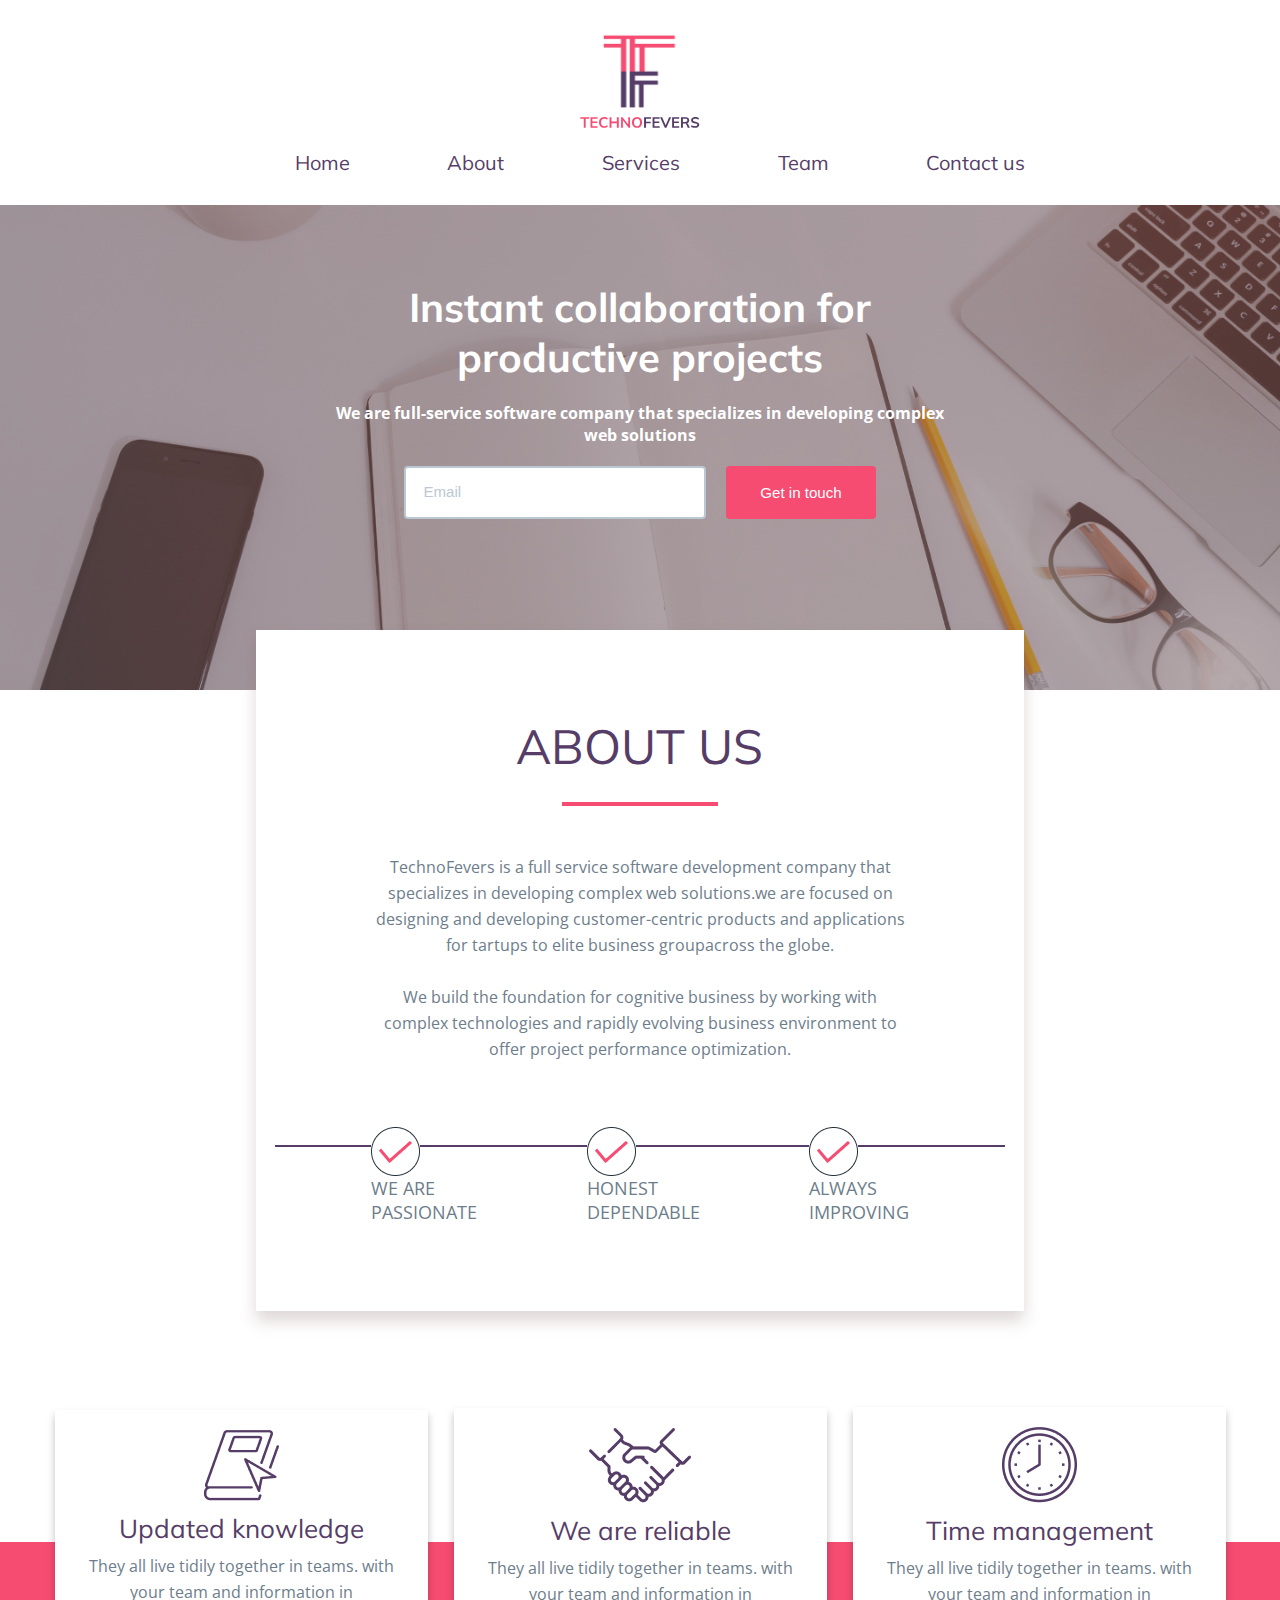
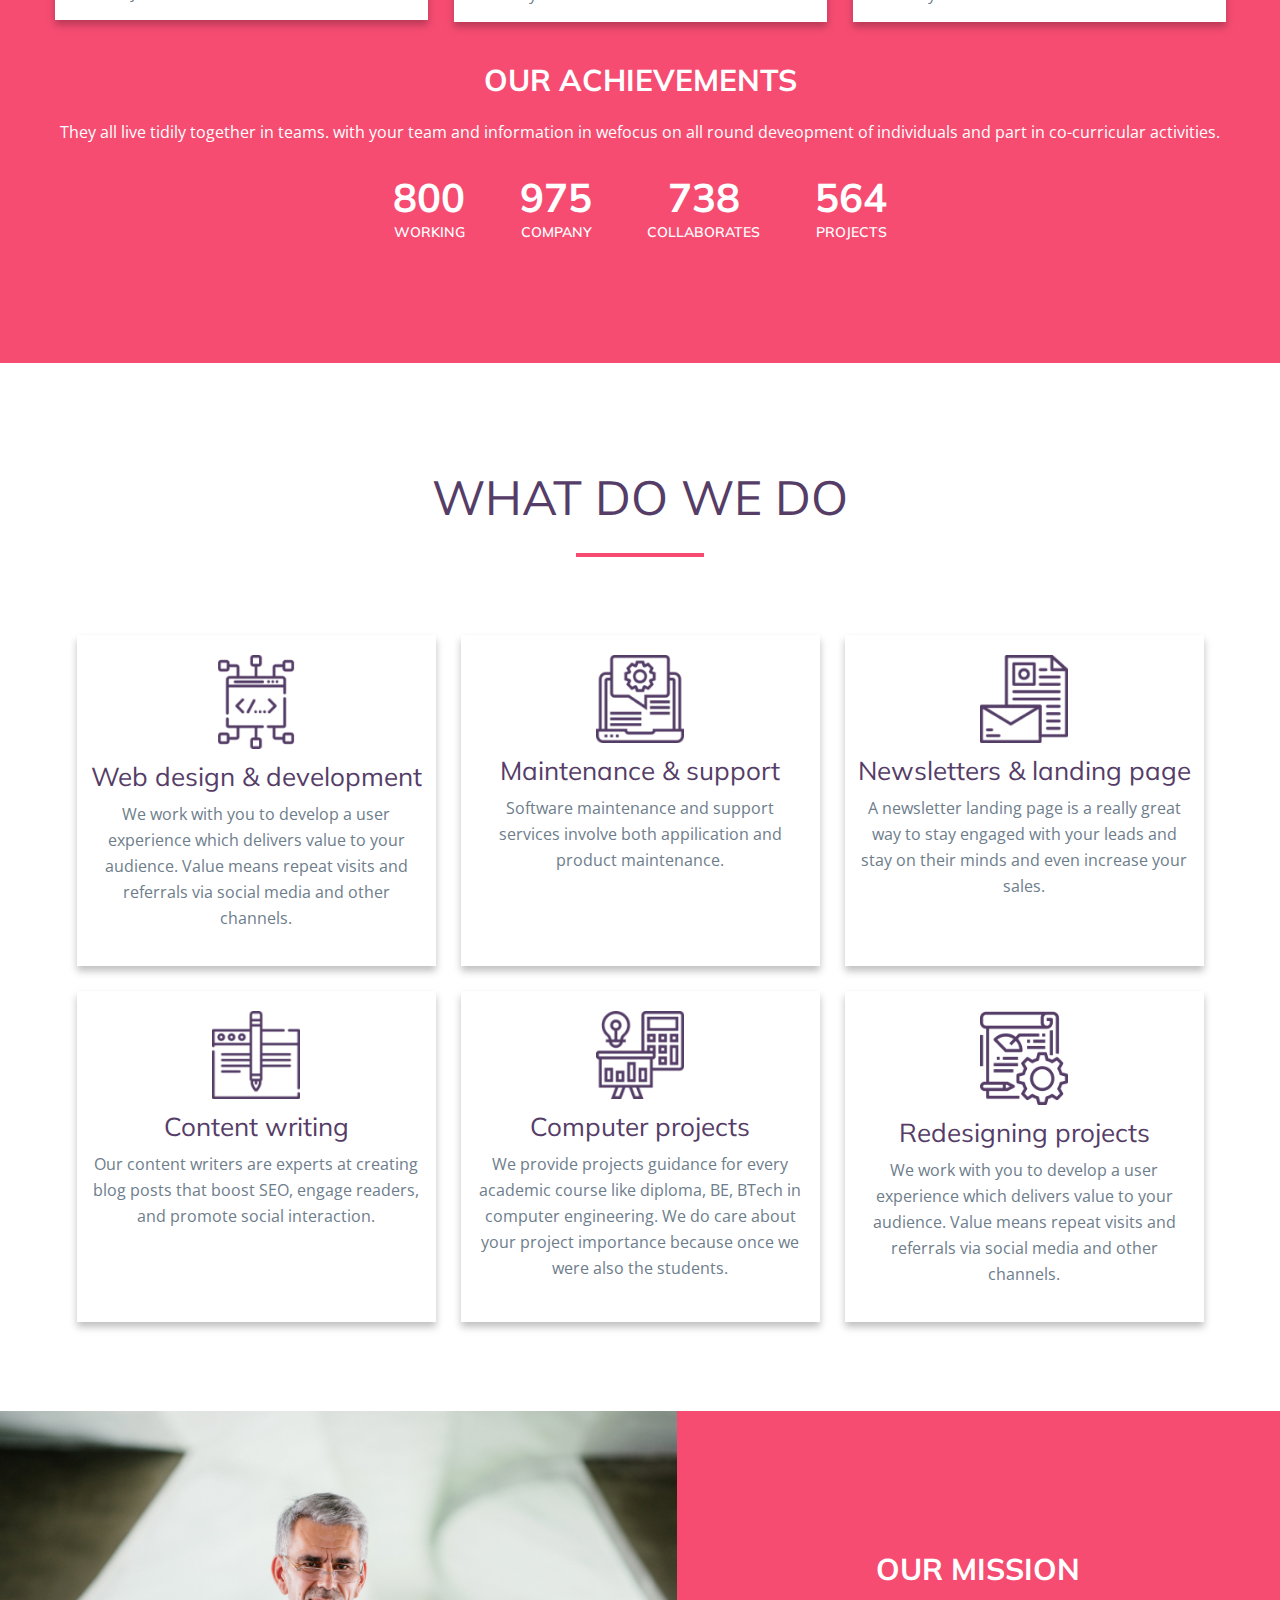
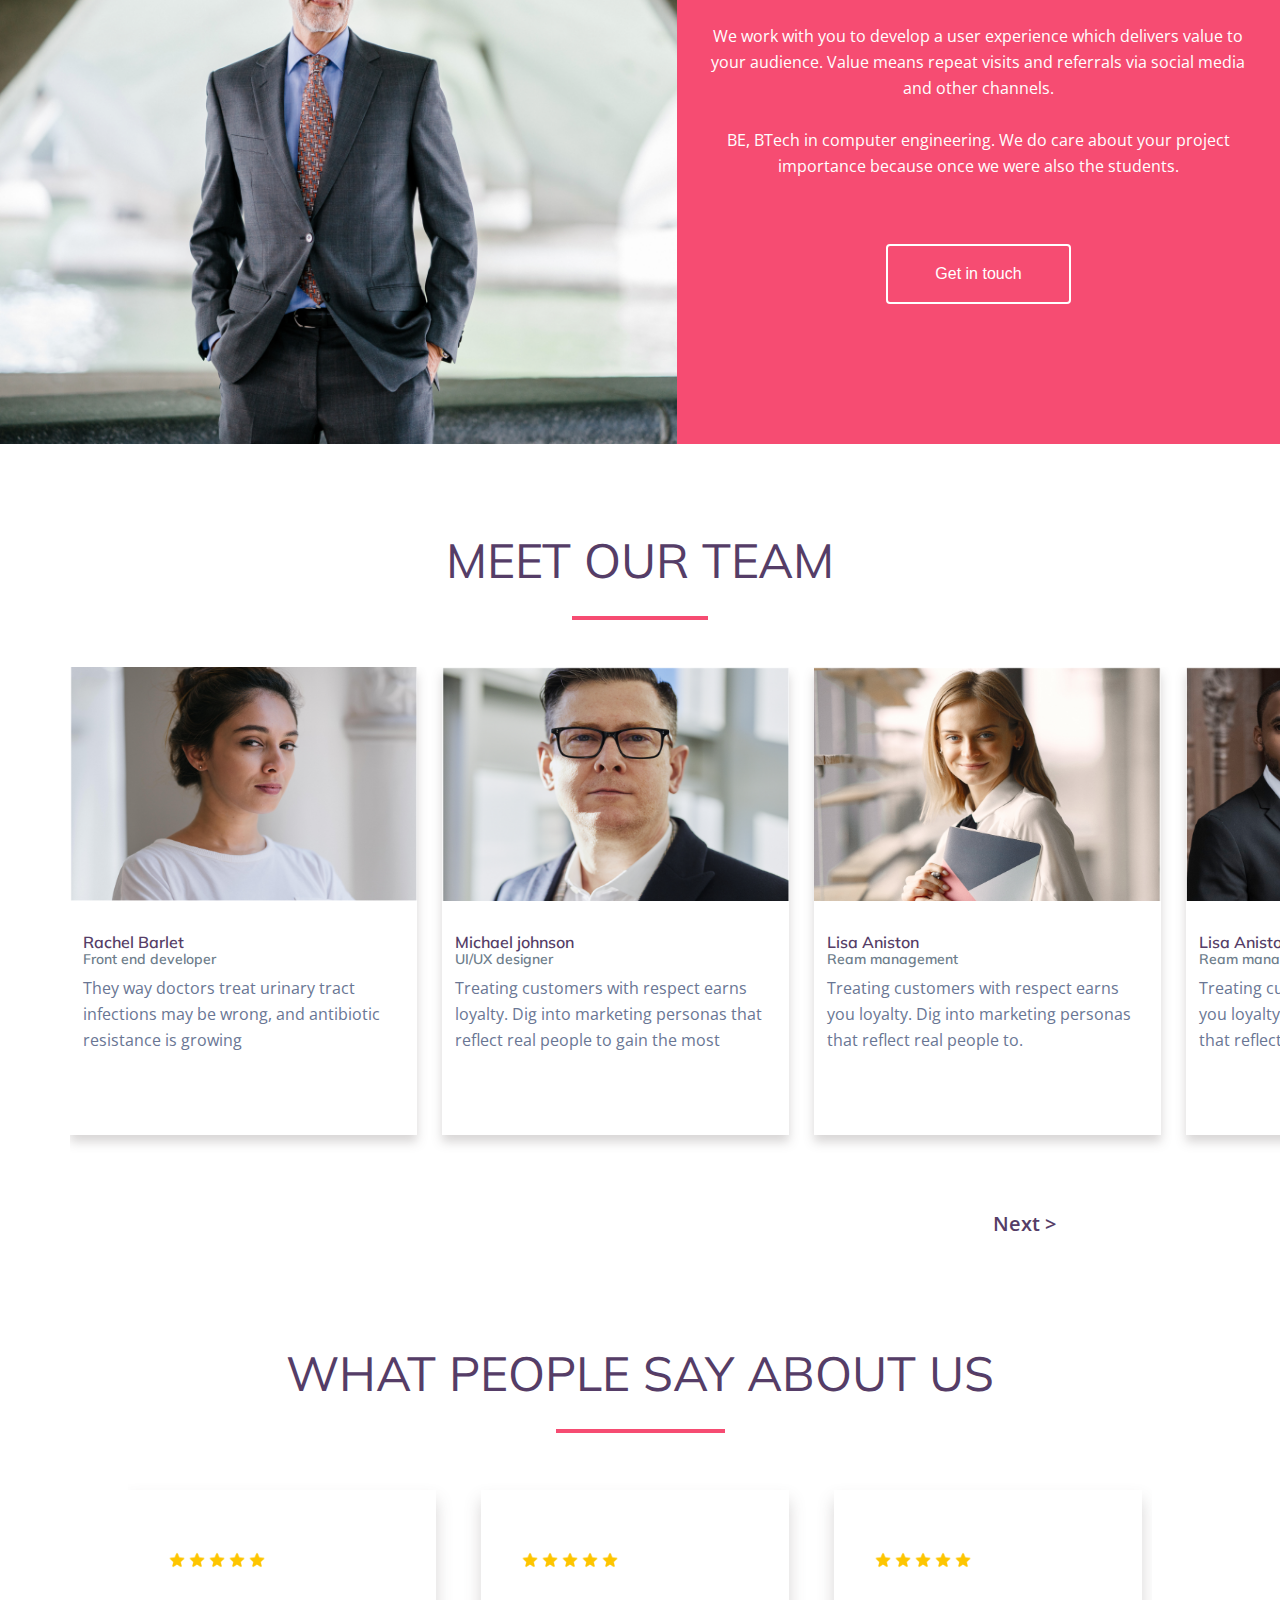
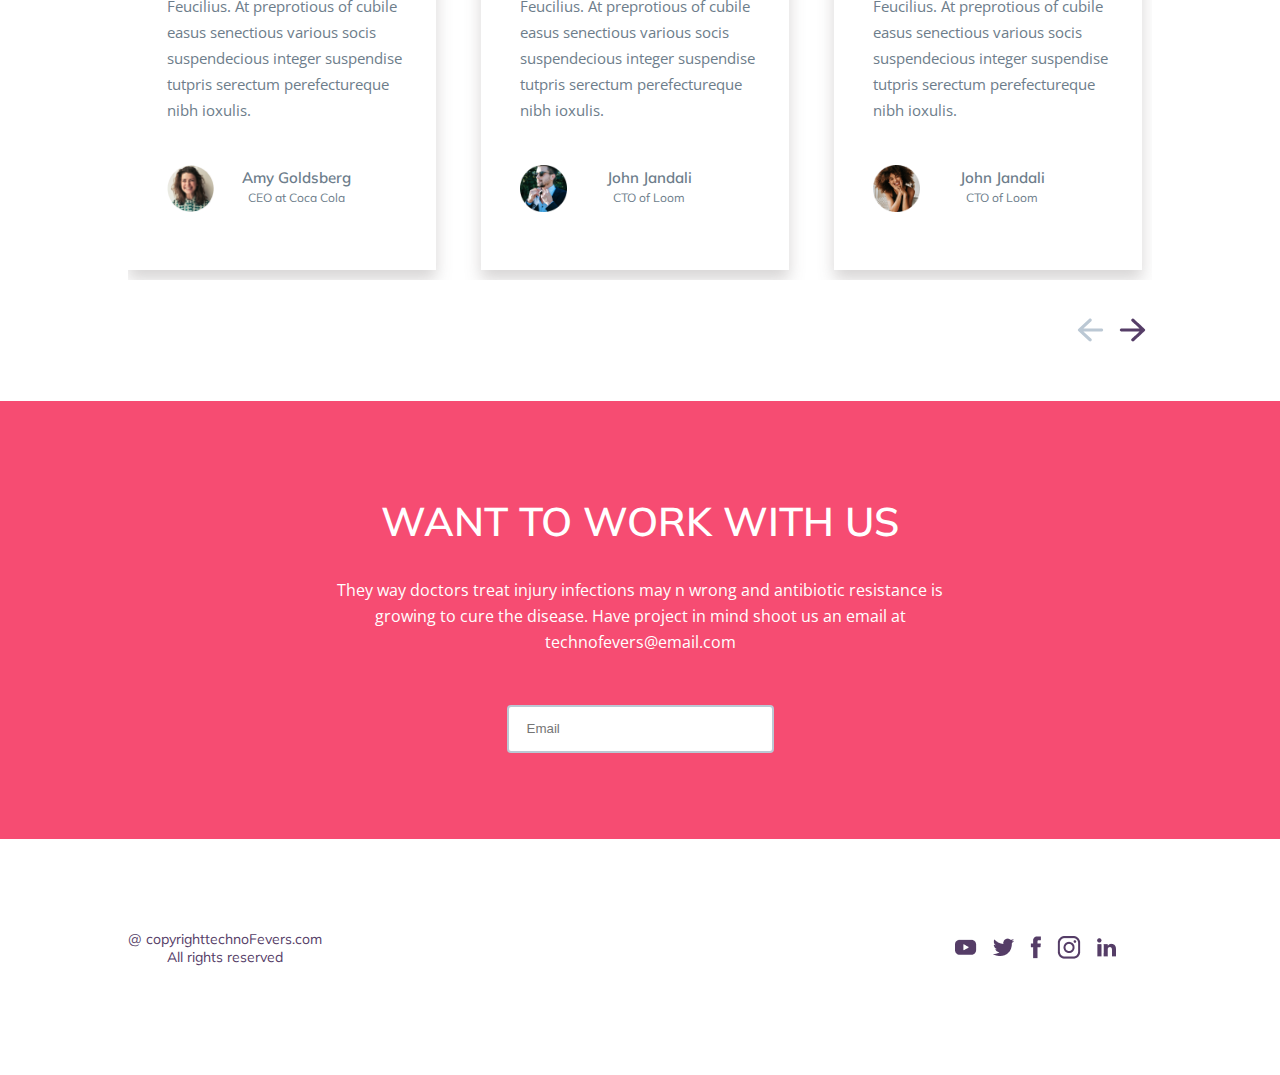
<file: index.html>
<!DOCTYPE html>
<html lang="en">
<head>
    <meta charset="UTF-8">
    <meta name="viewport" content="width=device-width, initial-scale=1.0">
    <link rel="stylesheet" href="styles.css">
    <link rel="preconnect" href="https://fonts.googleapis.com">
    <link rel="preconnect" href="https://fonts.gstatic.com" crossorigin>
    <link href="https://fonts.googleapis.com/css2?family=Open+Sans:ital,wght@0,300..800;1,300..800&display=swap" rel="stylesheet">
    <link rel="preconnect" href="https://fonts.googleapis.com">
    <link rel="preconnect" href="https://fonts.gstatic.com" crossorigin>
    <link href="https://fonts.googleapis.com/css2?family=Mulish:ital,wght@0,200..1000;1,200..1000&display=swap" rel="stylesheet">
    <title>TechnoFevers</title>
    <meta
      name="description"
      content="TechnoFevers is a full service software development company that specializes in developing complex web solutions.we are focused on designing and developing customer-centric products and applications for tartups to elite business groupacross the globe."
    />
</head>
<body>
    <header class="logoNav">
        <img src="./assets/images/Frame 97.svg" width="48" height="48" id="b" alt="Logo">
        <img src="./assets/images/square.png" id="a" alt="Website-name">
        <ul class="navlinks">
            <li><a href="#">Home</a></li>
            <li><a href="#">About</a></li>
            <li><a href="#">Services</a></li>
            <li><a href="#">Team</a></li>
            <li><a href="#">Contact us</a></li>
        </ul>
    </header>
    <section class="hero-section">
        <h1>Instant collaboration for productive projects</h1>
        <p>We are full-service software company that specializes in developing complex web solutions</p>
        <div class="connect">
            <input type="email" id="email" placeholder="Email">
            <button >Get in touch</button>
        </div>
    </section>
    <section class="about-us">
        <h3>ABOUT US</h3>
        <div class="underline"></div>
        <h6>TechnoFevers is a full service software development company that specializes in developing complex web solutions.we are focused on designing and developing customer-centric products and applications for tartups to elite business groupacross the globe.
            <br><br>
            We build the foundation for cognitive business by working with complex technologies and rapidly evolving business environment to offer project performance optimization.
        </h6>
        <div class="hr"></div>
        <div class="tickmarks">
            <section class="tickmark-item">
                <img src="./assets/images/Group 2.png" style="background-color: white; " alt="checkmark">
                <span>WE ARE<br>PASSIONATE</span>
            </section>
            <section class="tickmark-item">
                <img src="./assets/images/Group 2.png" style="background-color: white;" alt="checkmark">
                <span>HONEST<br>DEPENDABLE</span>
            </section>
            <section class="tickmark-item">
                <img src="./assets/images/Group 2.png" style="background-color: white;" alt="checkmark">
                <span>ALWAYS<br>IMPROVING</span>
            </section>
        </div>

    </section>
    <section class="features">
        <div class="card">
            <img src="./assets/images/Book Online Arrow Direct Learing Cursor 1.png" alt="book ">
            <h4>Updated knowledge</h4>
            <h6>They all live tidily together in teams. with your team and information in</h6>
        </div>
        <div class="card">
            <img src="./assets/images/handshake.png" alt="handshake">
            <h4>We are reliable</h4>
            <h6>They all live tidily together in teams. with your team and information in</h6>
        </div>
        <div class="card">
            <img src="./assets/images/clock.png" alt="clock">
            <h4>Time management</h4>
            <h6>They all live tidily together in teams. with your team and information in</h6>
        </div>
    </section>
    <section class="achievements">
        <h2>OUR ACHIEVEMENTS</h2>
        <h6>They all live tidily together in teams. with your team and information in wefocus on all round deveopment of individuals and part in co-curricular activities.</h6>
        <section class="stats">
            <div class="stat">
                <h2>800</h2>
                <span>WORKING</span>
            </div>
            <div class="stat">
                <h2>975</h2>
                <span>COMPANY</span>
            </div>
            <div class="stat">
                <h2>738</h2>
                <span>COLLABORATES</span>
            </div>
            <div class="stat">
                <h2>564</h2>
                <span>PROJECTS</span>
            </div>
        </section>
    </section>
    <section class="what-do-we-do">
        <header class="heading">
            <h3>WHAT DO WE DO</h3>
            <div class="underline" style="width: 127.05px; margin-top: 0px;"></div>
        </header>
        <section class="card-grp">
            <div class="card">
                <img src="./assets/images/image.png" height="93.86px" width="88px" alt="Feature-icon1">
                <h4>Web design & development</h4>
                <h6>We work with you to develop a user experience which delivers value to your audience. Value means repeat visits and referrals via social media and other channels.</h6>
            </div>
            <div class="card">
                <img src="./assets/images/maintenance.png" width="88" height="88" alt="Feature-icon2">
                <h4>Maintenance & support</h4>
                <h6>Software maintenance and support services involve both appilication and product maintenance.</h6>
            </div>
            <div class="card">
                <img src="./assets/images/newsletter.png" width="88" height="88" alt="Feature-icon3">
                <h4>Newsletters & landing page</h4>
                <h6>A newsletter landing page is a really great way to stay engaged with your leads and stay on their minds and even increase your sales. </h6>
            </div>
            <div class="card">
                <img src="./assets/images/content.png" height="88" width="88" alt="Feature-icon4">
                <h4>Content writing</h4>
                <h6>Our content writers are experts at creating blog posts that boost SEO, engage readers, and promote social interaction.</h6>
            </div>
            <div class="card">
                <img src="./assets/images/computer.png" width="88" height="88" alt="Feature-icon5">
                <h4>Computer projects</h4>
                <h6>We provide projects guidance for every academic course like diploma, BE, BTech in computer engineering. We do care about your project importance because once we were also the students.</h6>
            </div>
            <div class="card">
                <img src="./assets/images/redesign.png" width="88" height="94.05" alt="Feature-icon6">
                <h4>Redesigning projects</h4>
                <h6>We work with you to develop a user experience which delivers value to your audience. Value means repeat visits and referrals via social media and other channels.</h6>
            </div>
        </section>
    </section>
    <section class="our-mission">
        <div id="i">
            <img src="./assets/images/man.png" height="100%" width="100%" alt="man">
        </div>
        <section class="mission">
            <h2>OUR MISSION</h2>
            <h6 style="margin-top: 35px;">
                We work with you to develop a user experience which delivers value to your audience. Value means repeat visits and referrals via social media and other channels.  
                <br><br>
                BE, BTech in computer engineering. We do care about your project importance because once we were also the students.
            </h6>
            <button>Get in touch</button>
        </section>
    </section>
    <section class="team">
        <header class="heading">
            <h3>MEET OUR TEAM</h3>
            <div class="underline" style="width: 135.44px; margin-bottom: 46.96px;"></div>
        </header>
        <section class="wrapper">
            <div class="card-grp">
                <div class="figureCard" id="k">
                    <img src="./assets/images/p1.png" width="100%" height="50%" alt="person1">
                    <div class="info">
                        <span id="name">Rachel Barlet</span><br>
                        <span id="role">Front end developer</span>
                        <h6>They way doctors treat urinary tract infections may be wrong, and antibiotic resistance is growing</h6>
                    </div>
                </div>
                <div class="figureCard" id="l">
                    <img src="./assets/images/p2.png" width="100%" height="50%" alt="person2">
                    <div class="info">
                        <span id="name">Michael johnson</span><br>
                        <span id="role">UI/UX designer</span>
                        <h6>Treating customers with respect earns loyalty. Dig into marketing personas that reflect real people to gain the most </h6>
                    </div>
                </div>
                <div class="figureCard" id="m">
                    <img src="./assets/images/p3 fr.png" width="100%" height="50%" alt="person3">
                    <div class="info">
                        <span id="name">Lisa Aniston</span><br>
                        <span id="role">Ream management</span>
                        <h6>Treating customers with respect earns you loyalty. Dig into marketing personas that reflect real people to.</h6>
                    </div>
                </div>
                <div class="figureCard" id="m">
                    <img src="./assets/images/p4.png" width="100% height="50%" alt="person4">
                    <div class="info">
                        <span id="name">Lisa Aniston</span><br>
                        <span id="role">Ream management</span>
                        <h6>Treating customers with respect earns you loyalty. Dig into marketing personas that reflect real people to.</h6>
                    </div>
                </div>
            </div>
        </section>
        <p style="margin-right: -60%; width: fit-content;">Next<span>    </span>></p>
    </section>
    <section class="feedback">
        <h3 style="padding-left: 0; padding-right: 0;">WHAT PEOPLE SAY ABOUT US</h3>
        <div class="underline" style="width: 169px; margin-bottom: 46.96px;"></div>
        <section class="people-carousel">
            <div class="people">
                <div class="feedbackCard" id="x">
                    <img src="./assets/images/stars.png" height="20.14" width="100.71" alt="rating">
                    <h6>Feucilius. At preprotious of cubile easus senectious various socis suspendecious integer suspendise tutpris serectum perefectureque nibh ioxulis.</h6>
                    <div class="profile">
                        <img src="./assets/images/f1.png" width="47px" height="47px" alt="testimonial-person-1">
                        <p>Amy Goldsberg<br><span>CEO at Coca Cola</span></p>
                    </div>
                </div>
                <div class="feedbackCard" id="y">
                    <img src="./assets/images/stars.png" height="20.14" width="100.71" alt="rating">
                    <h6>Feucilius. At preprotious of cubile easus senectious various socis suspendecious integer suspendise tutpris serectum perefectureque nibh ioxulis.</h6>
                    <div class="profile">
                        <img src="./assets/images/f2.png" width="47px" height="47px" alt="testimonial-person-2">
                        <p>John Jandali<br><span>CTO of Loom</span></p>
                    </div>
                </div>
                <div class="feedbackCard" id="z">
                    <img src="./assets/images/stars.png" height="20.14" width="100.71" alt="rating">
                    <h6>Feucilius. At preprotious of cubile easus senectious various socis suspendecious integer suspendise tutpris serectum perefectureque nibh ioxulis.</h6>
                    <div class="profile">
                        <img src="./assets/images/Ellipse.png" width="47px" height="47px" alt="testimonial-person-3">
                        <p>John Jandali<br><span>CTO of Loom</span></p>
                    </div>
                </div>
                <div class="feedbackCard" id="w">
                    <img src="./assets/images/stars.png" height="20.14" width="100.71" alt="rating">
                    <h6>Feucilius. At preprotious of cubile easus senectious various socis suspendecious integer suspendise tutpris serectum perefectureque nibh ioxulis.</h6>
                    <div class="profile">
                        <img src="./assets/images/f4.png" width="47px" height="47px" alt="testimonial-person-4">
                        <p>Lins Sloan<br><span>Content Writer at Uber</span></p>
                    </div>
                </div>
            </div>
        </section>
        
        <div class="navArrows">
            <div>
                <img src="./assets/images/arrow_back_24px.svg" width="39" height="36" alt="left-arrow">
                <img src="./assets/images/arrow_forward_24px.png" width="39" height="36" alt="right-arrow">
            </div>
        </div>
    </section>
    <section class="contact">
        <h5>WANT TO WORK WITH US</h5>
        <h6>They way doctors treat injury infections may n wrong and antibiotic resistance is growing to cure the disease. Have project in mind shoot us an email at technofevers@email.com</h6>
        <input type="email" id="email" placeholder="Email">
    </section>
    <footer>
        <p>@ copyrighttechnoFevers.com<br> All rights reserved</p>
        <img src="./assets/images/sns.png" alt="social-media-links">
    </footer>
</body>
</html>
</file>
<file: styles.css>
*{
    box-sizing: border-box;
}
html{
    font-size: 10px;
    --font-biggest: 4rem;
    --font-bigger: 3rem;
    --font-big:2rem;
    --font-small:1.6rem;
    --font-smaller: 1.51rem;
    --font-smallest: 1rem;
    --pink : #F64C72;
    --purple :#553D67;
    --grey: #6D7D8B;
    --lightgrey: #BBC8D4;
    --bg-col: #ffffff;
    width: 100vw;
    height: 100vh;
    font-family: "Mulish", sans-serif;
    --contentFont: "Open Sans", sans-serif;
}
body{
    width: 100vw;
    margin: 0;
    box-sizing: border-box;
    overflow-x: hidden;
}
.logoNav{
    display: flex;
    justify-content: space-between;
    align-items: center;
    width: 100vw;
    padding: 2rem;
}
.navlinks{
    display: none;
}
.hero-section{
    background-image: url("./assets/images/Rectangle 1.png");
    background-size: cover;
    display: flex;
    flex-direction: column;
    justify-content: center;
    align-items: center;
    color:var(--bg-col);
    text-align: center;
}
.hero-section h1{
    font-size: var(--font-biggest);
    margin: 7.7rem 3rem 0 3rem;
}
.hero-section p{
    font-family: var(--contentFont);
    font-weight: 700;
    font-size: var(--font-small);
    margin: 2rem;
}
.connect{
    display: flex;
    justify-content: center;
    align-items: center;
    gap: 2rem;
    flex-wrap: wrap;
    margin-bottom: 17.1rem;
}
.connect input {
    width: 30.2rem;
    height: 5.285rem;
    border: 0.2rem solid var(--lightgrey);
    border-radius: 0.4rem;
}
.connect input::placeholder{
    font-size: var(--font-smaller);
    color: var(--lightgrey);
    padding-left: 1.51rem;
}
.connect button{
    padding: 1.5rem 3.4rem;
    color: var(--bg-col);
    background-color: var(--pink);
    border-radius: 3.77px;
    border: none;
    height: 52.85px;
    font-size: var(--font-smaller);
}
.about-us{
    display: flex;
    flex-flow: column wrap;
    justify-content: center;
    align-items: center;
    box-shadow: 0rem 1rem 1.5rem 0rem #7E616140;
    z-index: 2;
    margin-top: -6rem;
    background-color: var(--bg-col);
}
h3{
    padding: 5rem 5.4rem 0 5.3rem;
    font-size: var(--font-bigger);
    font-weight: 400;
    line-height: 3.77rem;
    color: var(--purple);
    margin-bottom: 1.6rem;
}
.underline{
    width: 15.6rem;
    border: 0.2rem solid var(--pink);
}
h6{
    font-size: var(--font-small);
    font-weight: 400;
    font-family: var(--contentFont);
    color: var(--grey);
    margin:4.8rem 2.1rem 8.3rem 2.1rem;
    padding: 0rem;
    text-align: center;
    line-height: 2.6rem;
}
.tickmarks{
    display: none;
}
.features{
    margin-top: 9.67rem;
    display: flex;
    flex-flow: column wrap;
    justify-content: center;
    align-items: center;
    gap: 2.6rem;
}
h4 {
    font-size: 2.6rem; 
    font-weight: 400;
    line-height: 1.5; 
    padding-top: 0.5rem;
    color: var(--purple);
    margin: 0;
}

.card {
    width: 60%;
    z-index: 2;
    text-align: center;
    box-shadow: 0px 0.5rem 0.75rem 0px #06000040;
    padding-top: 2rem;
    background-color: var(--bg-col);
}

.card h6 {
    margin: 0.5rem 1.5rem 1.5rem 1.5rem;
}

.achievements{
    text-align: center;
    flex-flow:column wrap;
    display: flex;
    justify-content: center;
    align-items: center;
    background-color: var(--pink);
    color: var(--bg-col);
    margin-top: -8rem;
    padding: 11.95rem 3rem 11.95rem 3rem;
}
h2{
    font-size: var(--font-bigger);
    font-weight: 700;
    line-height: 3.66rem;
    margin: 0;
}
.achievements h6 , .mission h6{
    margin: 2.1rem 3rem 2.7rem 3rem;
    color: var(--bg-col);
}
.stats{
    display: flex;
    justify-content: space-around;
    align-items: space-around;
    flex-wrap: wrap;
    gap: 5.5rem;
}
.stat h2{
    font-weight: 700;
    font-size: var(--font-biggest);
    line-height: 5rem;
}
.stat span{
    font-weight: 600;
    font-size: 1.4rem;
    line-height: 2.1rem;
}
.what-do-we-do{
    display: flex;
    flex-wrap: wrap;
    flex-direction: column;
    justify-content: center;
    align-items: center;
    gap: 7.8rem;
    padding-bottom: 8.9rem;
}
.what-do-we-do .card-grp{
    display: flex;
    justify-content: center;
    align-items: center;
    flex-wrap: wrap;
    gap: 2.5rem;
}
.what-do-we-do .heading , .team .heading{
    display: flex;
    justify-content: center;
    align-items: center;
    flex-direction: column;
}
.what-do-we-do h3{
    padding: 6.86rem 2.1rem 0 2.1rem;
}
.what-do-we-do .card{
    height: 33.1rem; 
    width: 30.8rem;
}
.our-mission{
    display: flex;
}
#i{
    display: none;
}
.mission{
    display: flex;
    flex-flow: column wrap;
    justify-content: center;
    align-items: center;
    background-color: var(--pink);
    color: var(--bg-col);
    padding-top:121px ;
    padding-bottom: 121px;
}
.mission button{
    margin-top: 65px;
    padding: 16px 47px;
    color: var(--bg-col);
    font-size: 1.6em;
    font-weight: 400;
    line-height: 24px;
    background-color: transparent;
    border: 0.2rem solid var(--bg-col);
    border-radius: 4px;
}
.mission h6{
    margin-bottom: 0px;
}
.team {
    display: flex;
    justify-content: center;
    align-items: center;
    flex-direction: column;
    text-align: center;
}
.figureCard {
    flex: 0 0 auto;
    text-align: left;
    width: 20rem;
    height: 38rem;
    box-shadow: 0px 6.64px 9.96px 0px #655A5A40;
    margin-bottom: 20px;
    background-color: var(--bg-col);
}
.figureCard p{
    width: 27rem;
    height:37.1rem ;
}
.info{
    margin-top: 2rem;
}
#name {
    padding-left: 1.327rem;
    font-weight: 600;
    font-size: var(--font-small);
    line-height: 2rem;
    color: var(--purple);
}

#role {
    padding-left: 1.327rem;
    color: var(--grey);
    font-size: var(--font-smallest);
    line-height: 1.4rem;
    font-weight: 600;
}

.figureCard h6 {
    text-align: left;
    margin: 0.85rem 1.327rem 3.14rem 1.327rem;
    color: #697694;
    font-size: var(--font-smallest);
    font-weight: 400;
    line-height: 1.74rem;
}

.team p {
    font-size: var(--font-big);
    font-family: var(--contentFont);
    font-weight: 600;
    color: var(--purple);
    margin-top: 5.56rem;
}
.feedback {
    display: flex;
    justify-content: center;
    align-items: center;
    text-align: center;
    flex-direction: column;
}

.people {
    display: flex;
    gap: 2.5rem;
    overflow-x: auto;
    padding-bottom: 1rem;
    scroll-behavior: smooth;
    -webkit-overflow-scrolling: touch; 
    scroll-snap-type: x mandatory;
    max-width: 80vw;
    padding: 1rem;
}

.people::-webkit-scrollbar {
    display: none;
}

.people {
    -ms-overflow-style: none;
    scrollbar-width: none;
}

.people .feedbackCard {
    scroll-snap-align: start; 
    min-width: 308px;
    flex-shrink: 0;
}

.feedback h6 {
    text-align: left;
    font-size: var(--font-smaller);
    font-weight: 400;
    margin-bottom: 0;
    margin-left: 0;
    margin-top: 2.27rem;
}

.feedbackCard {
    flex: 0 0 auto;
    margin:0 1rem 0 1rem;
    display: flex;
    flex-direction: column;
    justify-content: flex-start;
    height: 38rem;
    width: 30.8rem;
    padding:6rem 0 0 3.86rem;
    box-shadow: 0px 1rem 1.5rem 0px #655A5A40;
    background-color:var(--bg-col);
}

.profile {
    display: flex;
    align-items: center;
    margin-left: 0;
    gap: 1.54rem;
    margin-top: 3rem;
}

.profile p {
    font-size:var(--font-smaller);
    font-weight: 600;
    color: var(--grey);
}

.profile span {
    font-size: 0.8em;
    font-weight: 400;
    line-height: 1.769em;
}

@media (max-width: 768px) {
    .people {
        gap: 1.5rem;
    }
    .feedbackCard {
        min-width: 27rem;
    }
    .team .card-grp {
        gap: 1.5rem;
    }

    .figureCard {
        min-width: 27rem;
    }
}

.navArrows{
    display: flex;
    justify-content: flex-end;
    width: 100vw;
    margin-right: 20%;
    margin-top: 3.185em;
    margin-bottom: 5rem;
}
.contact{
    color: white;
    display: flex;
    flex-direction: column;
    justify-content: center;
    align-items: center;
    background-color: var(--pink);
    text-align: center;
    padding-top: 9.5rem;
}
.contact h5{
    font-size: var(--font-biggest);
    font-weight: 600;
    margin: 0;
    margin-bottom: 3.1rem;
}
.contact input{
    margin-top: 5rem;
    margin-bottom: 8.6rem;
    width: 26.7rem;
    height: 4.8rem;
    border: 0.2rem solid var(--lightgrey);
    border-radius: 0.4rem;
}
.contact input::placeholder{
    font-size: 1em;
    padding: 1rem 0 0.9rem 1.6rem;
}
.contact h6{
    margin:0 0 0 0;
    color: var(--bg-col);
}
footer{
    display: flex;
    justify-content: center;
    text-align: center;
    flex-wrap: wrap;
    align-items: center;
    color: var(--purple);
    font-weight: var(--contentFont);
    gap: 3.2rem;
    width: 100%;
    padding: 0 0 2rem 0;
}

footer p{
    font-size: 1.4em;
    font-weight: 400;
    width: fit-content;
}
.hr , .tickmark-item{
    display: none;
}
@media all and (min-width: 725px){
    .team .card-grp {
        box-sizing: border-box;
        padding: 0 4rem 0 4rem;
        display: flex;
        gap: 2.5rem;
        overflow-x: auto;
        scroll-behavior: smooth;
        -webkit-overflow-scrolling: touch;
        scroll-snap-type: x mandatory;
        max-width: 100vw;
    }
    
    .team .card-grp::-webkit-scrollbar {
        display: none;
    }
    
    .team .figureCard {
        
        scroll-snap-align: start; 
    }
    .contact h6{
        width: 50%;
    }
    footer{
        padding:4rem 0 4rem 0;
        justify-content: space-between;
        align-items: center;
    }
    .logoNav {
        display: flex;
        flex-direction: column;
    }
    .logoNav #a {
        display: none;
    }

    .logoNav #b {
        width: 12rem;
        height: 12rem;
    }
    .navlinks{
        width: 70%;
        display: flex;
        justify-content:  space-around;
        align-items: center;
        
    }
    .navlinks li{
        list-style: none;
    }
    .navlinks a{
        text-decoration: none;
        font-size: 2rem;
        font-weight: 400;
        color: var(--purple);
    }
    .hero-section h1 , p{
        width: 50%;
    }
    .about-us h6{
        width: 70%;
    }
    .tickmarks{
        position: relative;
        width: 70%;
        display: flex;
        justify-content: space-between;
        z-index: 2;
        margin-top: -3rem;
    }
    .hr{
        display: flex;
       
        top: 46rem;
        width: 95%;
        height: 0;
        border: 0.1rem solid var(--purple);
    }
    .tickmarks{
        display: flex;
        justify-content: space-between;
        margin-bottom: 8.7rem;
    }
    .tickmark-item{
        display: flex;
        flex-direction: column;
        align-items: flex-start;
        justify-content: space-between;
        font-size: 1.8em;
        font-weight: 400;
        font-family: var(--contentFont);
        color: var(--grey);
        margin-top: 1rem;
        gap: calc(20%);
    }
   
    .figureCard{
        width: 34.7rem;
        height: 46.8rem;
    }
    .team heading{
        padding-left: -14rem !important;
    }
    .team{
        overflow-x: hidden;
    }
    .team .wrapper{
        padding-left: 14rem;
    }
    
    .team .card-grp .figureCard img{
        width:34.7rem;
        height: 50%;
    }
    .info{
        margin-top: 2.8rem;
    }
    #role{
        font-size: 1.4em;
    }
    .info h6{
        font-size: 1.6em;
        font-weight: 400;
        line-height: 2.61rem;
    }
   
    h3, .what-do-we-do h3 {
        font-size: 4.8em;
        padding-bottom: 2rem;
    }
    
    .card{
        width: 37.3rem;
    }
}

@media all and (max-width : 530px){
    .stat{
        padding: 0 1rem;
    }
}

@media all and(min-width:900px){
    .hr , .tickmarks ,.tickText{
        display: none;
    }
    .what-do-we-do .card-grp{
        padding-left: 50%;
    }
}

@media all and (min-width: 1110px){
    .features{
        flex-direction: row;
    }
    .about-us{
        margin-left: 20%;
        margin-right: 20%;
    }
    .what-do-we-do .card{
        width: calc(30% - 2.5rem); 
    }
     #i{
        display: block ;
    }
    footer{
        padding:7.7rem 10% 9.5rem 10%;
        align-items: center;
    }
}
</file>
